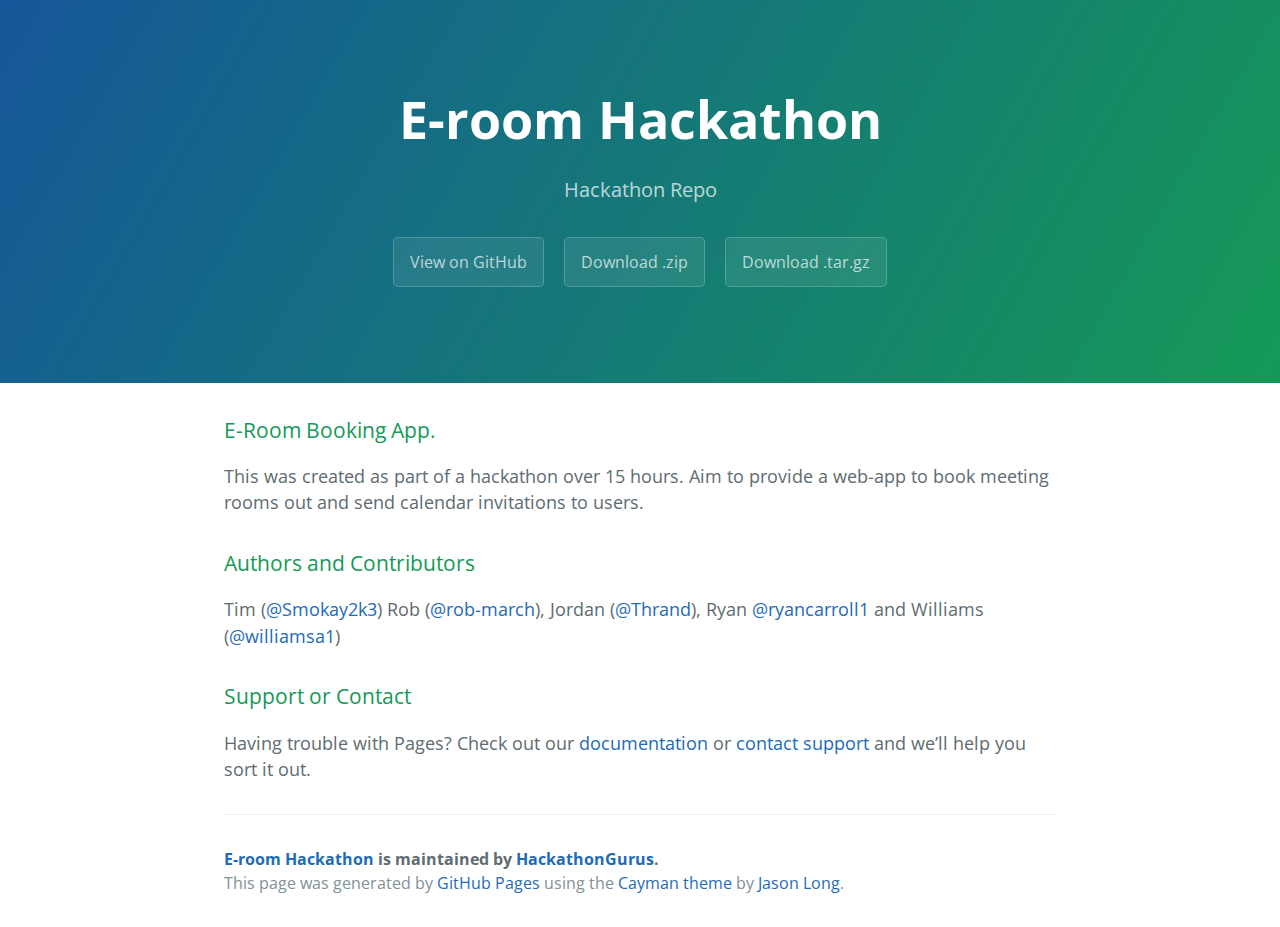
<file: index.html>
<!DOCTYPE html>
<html lang="en-us">
  <head>
    <meta charset="UTF-8">
    <title>E-room Hackathon by HackathonGurus</title>
    <meta name="viewport" content="width=device-width, initial-scale=1">
    <link rel="stylesheet" type="text/css" href="stylesheets/normalize.css" media="screen">
    <link href='http://fonts.googleapis.com/css?family=Open+Sans:400,700' rel='stylesheet' type='text/css'>
    <link rel="stylesheet" type="text/css" href="stylesheets/stylesheet.css" media="screen">
    <link rel="stylesheet" type="text/css" href="stylesheets/github-light.css" media="screen">
  </head>
  <body>
    <section class="page-header">
      <h1 class="project-name">E-room Hackathon</h1>
      <h2 class="project-tagline">Hackathon Repo</h2>
      <a href="https://github.com/HackathonGurus/hacks" class="btn">View on GitHub</a>
      <a href="https://github.com/HackathonGurus/hacks/zipball/master" class="btn">Download .zip</a>
      <a href="https://github.com/HackathonGurus/hacks/tarball/master" class="btn">Download .tar.gz</a>
    </section>

    <section class="main-content">
      <h3>
<a id="e-room-booking-app" class="anchor" href="#e-room-booking-app" aria-hidden="true"><span class="octicon octicon-link"></span></a>E-Room Booking App.</h3>

<p>This was created as part of a hackathon over 15 hours. Aim to provide a web-app to book meeting rooms out and send calendar invitations to users.</p>

<h3>
<a id="authors-and-contributors" class="anchor" href="#authors-and-contributors" aria-hidden="true"><span class="octicon octicon-link"></span></a>Authors and Contributors</h3>

<p>Tim (<a href="https://github.com/Smokay2k3" class="user-mention">@Smokay2k3</a>) Rob (<a href="https://github.com/rob-march" class="user-mention">@rob-march</a>), Jordan (<a href="https://github.com/Thrand" class="user-mention">@Thrand</a>), Ryan <a href="https://github.com/ryancarroll1" class="user-mention">@ryancarroll1</a>  and Williams (<a href="https://github.com/williamsa1" class="user-mention">@williamsa1</a>) </p>

<h3>
<a id="support-or-contact" class="anchor" href="#support-or-contact" aria-hidden="true"><span class="octicon octicon-link"></span></a>Support or Contact</h3>

<p>Having trouble with Pages? Check out our <a href="https://help.github.com/pages">documentation</a> or <a href="https://github.com/contact">contact support</a> and we’ll help you sort it out.</p>

      <footer class="site-footer">
        <span class="site-footer-owner"><a href="https://github.com/HackathonGurus/hacks">E-room Hackathon</a> is maintained by <a href="https://github.com/HackathonGurus">HackathonGurus</a>.</span>

        <span class="site-footer-credits">This page was generated by <a href="https://pages.github.com">GitHub Pages</a> using the <a href="https://github.com/jasonlong/cayman-theme">Cayman theme</a> by <a href="https://twitter.com/jasonlong">Jason Long</a>.</span>
      </footer>

    </section>

  
  </body>
</html>
</file>
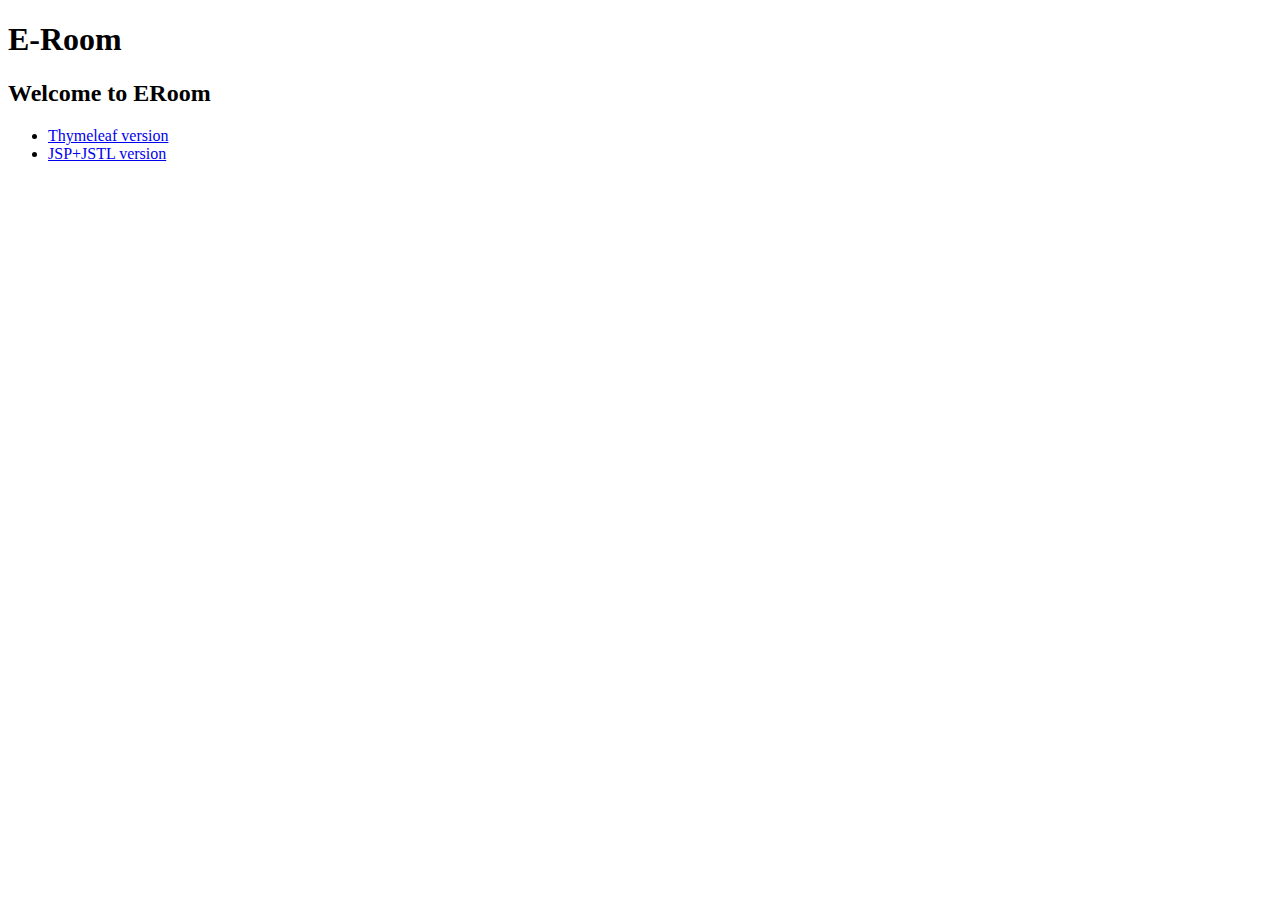
<file: ERoomApp/src/main/resources/templates/index.html>
<!DOCTYPE html>

<html xmlns:th="http://www.thymeleaf.org">

  <head>
    <title>Spring MVC view layer: Thymeleaf vs. JSP</title>
    <meta http-equiv="Content-Type" content="text/html; charset=UTF-8" />
  </head>

  <body>
  
    <h1>E-Room</h1>
    <h2>Welcome to ERoom</h2>
    <ul>
      <li><a href="subscribe.html" th:href="@{/subscribeth}">Thymeleaf version</a></li>
      <li><a href="subscribe.jsp" th:href="@{/subscribejsp}">JSP+JSTL version</a></li>
    </ul>

  </body>
  
</html>
</file>
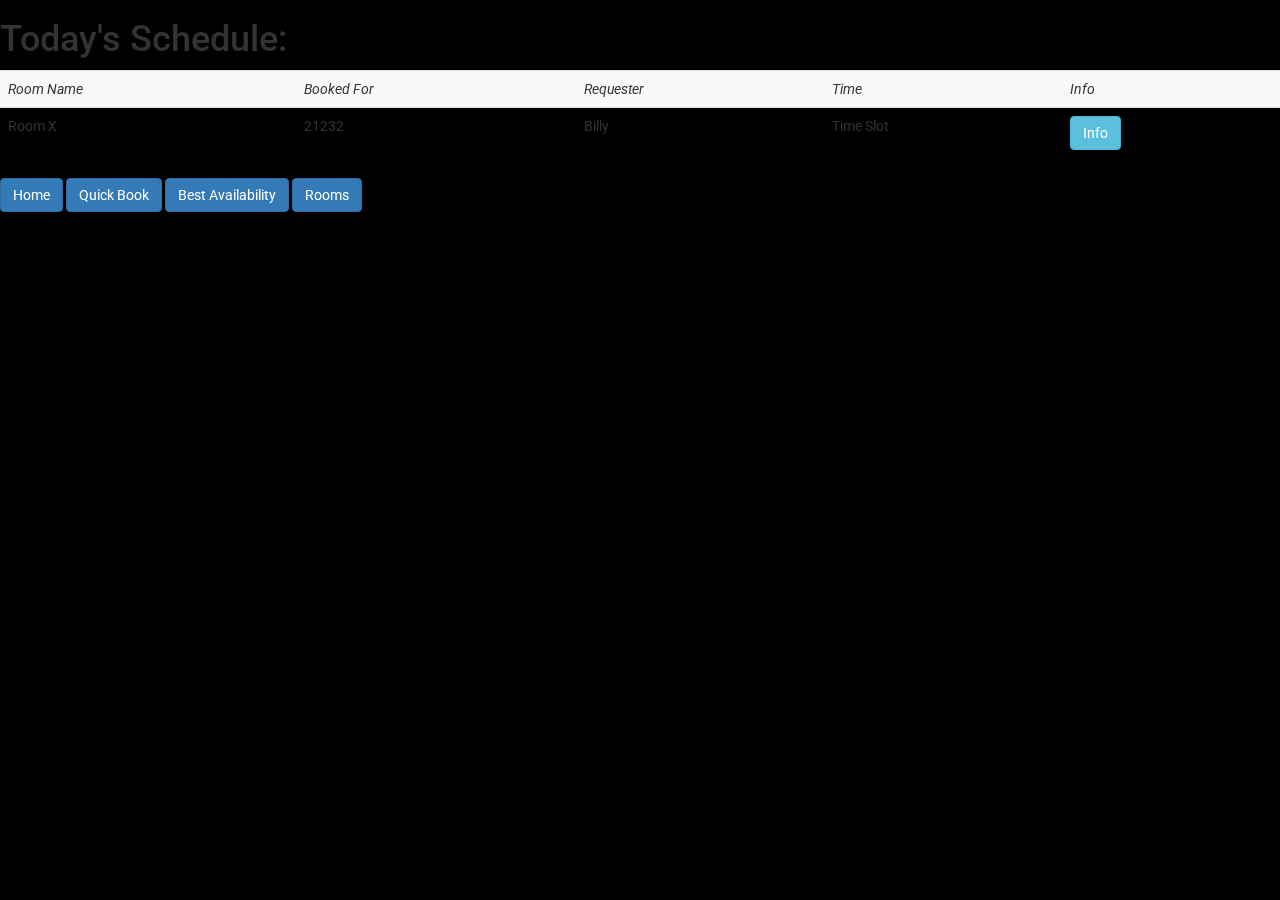
<file: ERoomApp/src/main/resources/templates/availability.html>
<!DOCTYPE html>

<html xmlns:th="http://www.thymeleaf.org">

	<head>
		<title>ERoomApp</title>
		<meta http-equiv="Content-Type" content="text/html; charset=UTF-8" />
		<!--  External Style -->
		<link rel="stylesheet"	href="http://daneden.github.io/animate.css/animate.min.css" />
		<link rel="stylesheet"	href="http://fonts.googleapis.com/css?family=Roboto:400,100,400italic,700italic,700" />
			
		<!--Custom CSS-->
		<link rel="stylesheet" href="https://maxcdn.bootstrapcdn.com/bootstrap/3.3.5/css/bootstrap.min.css" />
		<link rel="stylesheet" href="css/style.css" />
		
		<!-- Custom JavaScript -->
	</head>
  <body>
  
	<div class='grid animated flipInX'>
	   <hgroup>
	   	 <h1>Today's Schedule:</h1>
	   	 </hgroup>
	    
	    <div class='scrollable'>
		    <table class="table table-striped table-hover">
		    	<tr>
		    		<td><em>Room Name</em></td>
		    		<td><em>Booked For</em></td>
		    		<td><em>Requester</em></td>
		    		<td><em>Time</em></td>
		    		<td><em>Info</em></td>
		    	</tr>
		    	<tr th:each="apt : ${appointments}">
					<form action="#" th:action="@{/bookingDetails}" method="post">
						<td th:text="${apt.room}">Room X</td>
						<td th:text="${apt.description}">21232</td>
						<td th:text="${apt.organiser}">Billy</td>
						<td th:text="${apt.formattedTimeSlot}">Time Slot</td>
						<td>
							<input type="hidden" id="appointmentId" name="appointmentId" th:value="${apt.id}" />							
							<div th:if="${!apt.free}">
							<button class="btn btn-info" type="submit"  id="info">Info</button>		
							</div>				
						</td>
					</form>
				</tr>    
		    </table>
	    </div>
	    
	    <div>
	       <a class="btn btn-primary" href="/welcome">Home</a>
	       <a class="btn btn-primary" href="/book" >Quick Book</a>
		   <a class="btn btn-primary" href="/bestAvailBook" >Best Availability</a>   
		   <a class="btn btn-primary" href="/room" >Rooms</a>
		</div>	 
	</div>
  </body>

</html>
</file>
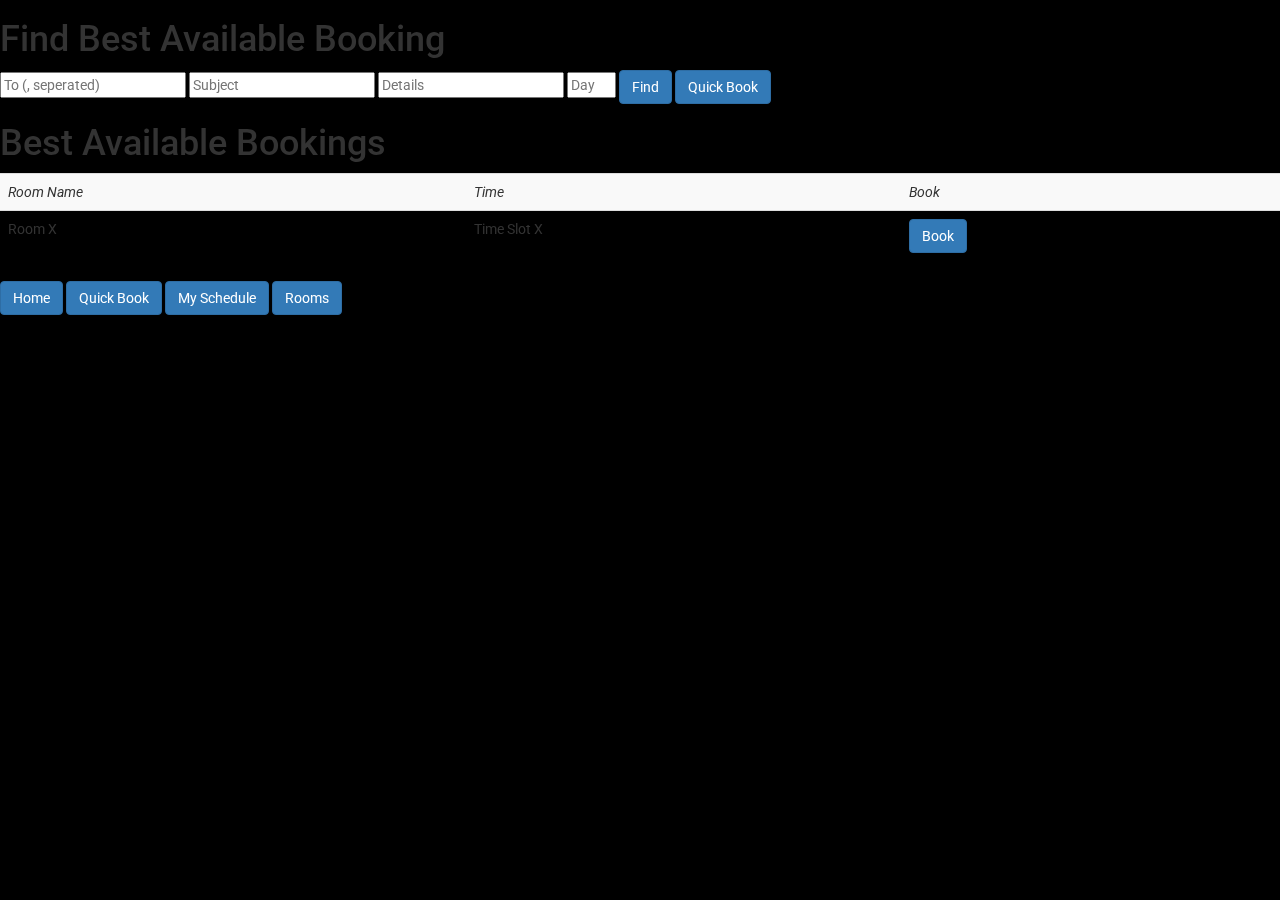
<file: ERoomApp/src/main/resources/templates/bestAvail.html>
<!DOCTYPE html>

<html xmlns:th="http://www.thymeleaf.org">

	<head>
		<title>ERoomApp</title>
		<meta http-equiv="Content-Type" content="text/html; charset=UTF-8" />
		<!--  External Style -->
		<link rel="stylesheet"	href="http://daneden.github.io/animate.css/animate.min.css" />
		<link rel="stylesheet"	href="http://fonts.googleapis.com/css?family=Roboto:400,100,400italic,700italic,700" />
			
		<!--Custom CSS-->
		<link rel="stylesheet" href="https://maxcdn.bootstrapcdn.com/bootstrap/3.3.5/css/bootstrap.min.css" />
		<link rel="stylesheet" href="css/style.css" />

	</head>
  <body>
  
	<div class='grid bookingForm animated flipInX'>
	 	
	 	<div th:if="${#lists.isEmpty(availApts)}" class="scrollable">	 	
		 	<h1>Find Best Available Booking</h1> 	
		 
		 	<form th:action="@{/bestAvailBook}" method="post"> 	
		 		<input placeholder="To (, seperated)" type="text" name="to" required="true"/>
	 			<input placeholder="Subject" type="text" name="subject" required="true"/>
	 			<input placeholder="Details" type="text" name="details" required="true"/>
	 			<input placeholder="Day (int)" type="number" min="0" max="5" name="day" required="true"/>
	
				<input name="find" class="btn btn-primary" type="submit" value="Find"/> 
				<input name="quickBook" class="btn btn-primary" type="submit" value="Quick Book"/> 
	        </form>
        </div>
        
	 	
	 	<!-- When we have available apts selected -->
	 	<div th:if="${not #lists.isEmpty(availApts)}" class="scrollable">
		    <h1>Best Available Bookings</h1>
		    
		    <table class="table table-striped table-hover">
		    	<tr>
		    		<td><em>Room Name</em></td>
		    		<td><em>Time</em></td>
		    		<td><em>Book</em></td>
		    	</tr>
		    	<tr th:each="apt : ${availApts}">			
					<td th:text="${apt.room}">Room X</td>
					<td th:text="${apt.formattedTimeSlot}">Time Slot X</td>
					<td>
						<form th:action="@{/bestAvailBookById}" method="post"> 	
							<input type="hidden" name="appointmentId" th:value="${apt.id}" />
							<input class="btn btn-primary" type="submit" value="Book"/> 
						</form>
					</td>	
				</tr>
			</table>
		</div>
		
		<div>
	       <a class="btn btn-primary" href="/welcome">Home</a> 
	       <a class="btn btn-primary" href="/book">Quick Book</a> 
	       <a class="btn btn-primary" href="/avail" >My Schedule</a>
		   <a class="btn btn-primary" href="/room" >Rooms</a>
		</div>
	
	</div>


  </body>

</html>
</file>
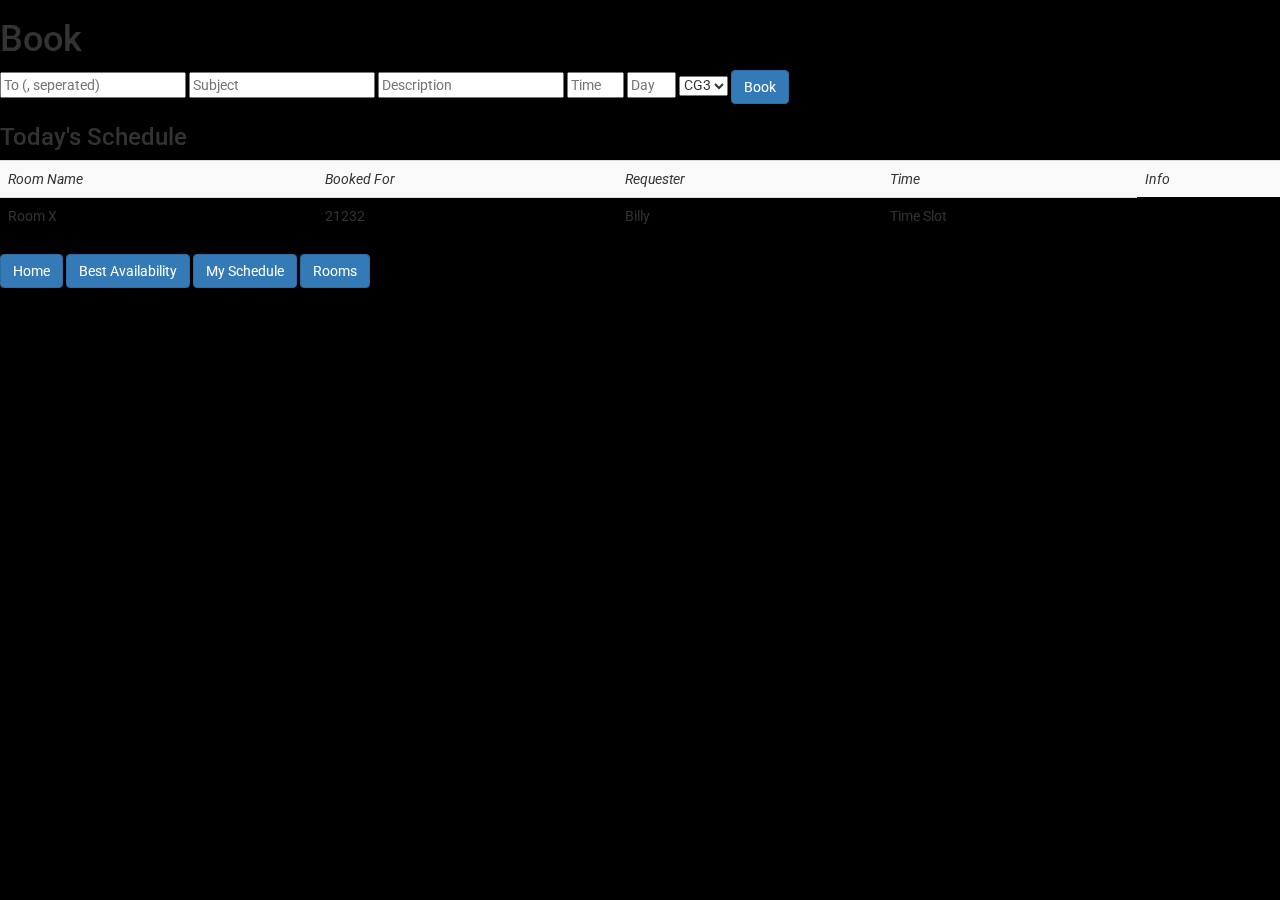
<file: ERoomApp/src/main/resources/templates/booking.html>
<!DOCTYPE html>

<html xmlns:th="http://www.thymeleaf.org">

	<head>
		<title>ERoomApp</title>
		<meta http-equiv="Content-Type" content="text/html; charset=UTF-8" />
		<!--  External Style -->
		<link rel="stylesheet"	href="http://daneden.github.io/animate.css/animate.min.css" />
		<link rel="stylesheet"	href="http://fonts.googleapis.com/css?family=Roboto:400,100,400italic,700italic,700" />
			
		<!--Custom CSS-->
		<link rel="stylesheet" href="https://maxcdn.bootstrapcdn.com/bootstrap/3.3.5/css/bootstrap.min.css" />
		<link rel="stylesheet" href="css/style.css" />

	</head>
  <body>
  
	<div class='grid bookingForm animated flipInX'>
	<hgroup>
		<h1>Book</h1>
	</hgroup>
	 		
	 	<form th:action="@{/book}" method="post">
            <input placeholder="To (, seperated)" type="text" name="to" required="true"/>
	 		<input placeholder="Subject" type="text" name="subject" required="true" />
	 		<input placeholder="Description" type="text" name="details" required="true" />
	 		<input placeholder="Time slot (int)" type="number" min="0" max="15" name="timeSlot" required="true" />
	 		<input placeholder="Day (int)" type="number" min="0" max="5" name="day" required="true"/>
	 		<select name="room">
	 			<option>CG3</option>
	 			<option>CG6</option>
	 			<option>CF2</option>
	 			<option>CF4</option>
	 			<option>CF5</option>
	 		</select>
            <input class="btn btn-primary" type="submit" value="Book" />
        </form>
        <h3>Today's Schedule</h3>
       <div class='scrollable'>
		    <table class="table table-striped table-hover">
		    	<tr>
		    		<td><em>Room Name</em></td>
		    		<td><em>Booked For</em></td>
		    		<td><em>Requester</em></td>
		    		<td><em>Time</em></td>
		    		<td><em>Info</em></td>
		    	</tr>
		    	<tr th:each="apt : ${appointments}">
					<form action="#" th:action="@{/bookingDetails}" method="post">
						<td th:text="${apt.room}">Room X</td>
						<td th:text="${apt.description}">21232</td>
						<td th:text="${apt.organiser}">Billy</td>
						<td th:text="${apt.formattedTimeSlot}">Time Slot</td>
					</form>
				</tr>    
		    </table>
	    </div>
        
	 	<div>
	 		<a class="btn btn-primary" href="/welcome">Home</a>
	 		<a class="btn btn-primary" href="/bestAvailBook">Best Availability</a>
	 		<a class="btn btn-primary" href="/avail">My Schedule</a>
	 		<a class="btn btn-primary" href="/room">Rooms</a>
	 	</div>
	</div>
	
	
  </body>

</html>
</file>
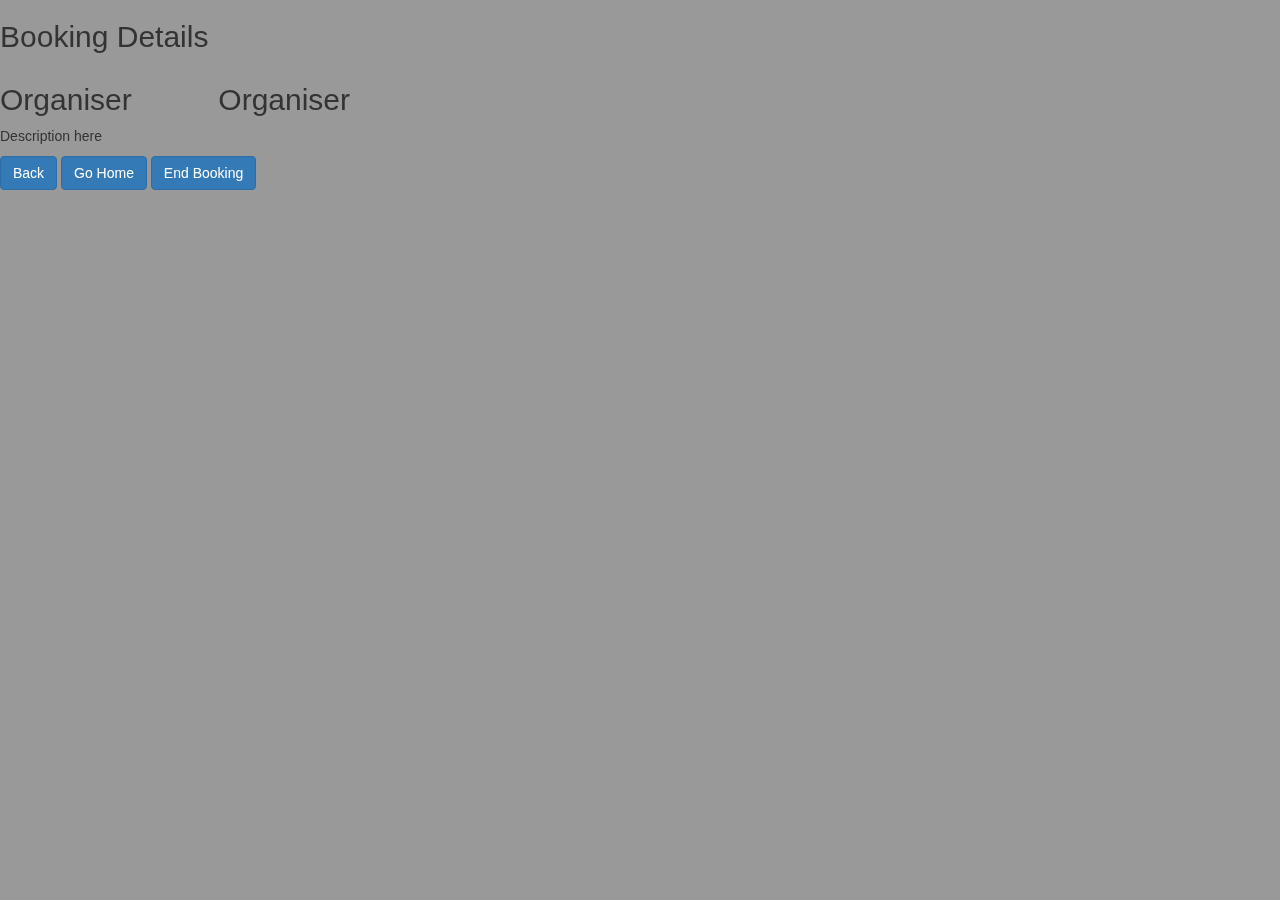
<file: ERoomApp/src/main/resources/templates/bookingDetails.html>
<!DOCTYPE html>

<html xmlns:th="http://www.thymeleaf.org">

  <head>
    <title>ERoomApp</title>
    <meta http-equiv="Content-Type" content="text/html; charset=UTF-8" />
    <!--  External Style -->	
		<link rel="stylesheet" href="http://daneden.github.io/animate.css/animate.min.css" />
		<link rel="stylesheet" href="http://fonts.googleapis.com/css?family=Roboto:400,100,400italic,700italic,700" />	
		
	<!--Custom CSS-->
		<link rel="stylesheet" href="./css/style.css" />	
		<link rel="stylesheet" href="https://maxcdn.bootstrapcdn.com/bootstrap/3.3.5/css/bootstrap.min.css" />
  </head>
  <body>
  
	<div class='booking animated flipInX'>
	    <h2>Booking Details</h2>
	    <div class="row">
	        <div class="col-sm-6 col-md-4 col-lg-2">
	            <h2 th:text="${appointment.organiser}">Organiser</h2>
	            <p th:text="${appointment.description}">Description here</p>
	            
	         </div>
	        <div class="col-sm-6 col-md-4 col-lg-2">
	            <h2 th:text="${appointment.room}">Organiser</h2>
	            <p></p>
	        </div>
        </div>		
	    <div>
		    <a class="btn btn-primary" href="/back">Back</a>	    
		    <a class="btn btn-primary" href="/welcome">Go Home</a>
		    <a class="btn btn-primary" href="/endBooking">End Booking</a>	
	    </div>	 
	</div>
  </body>

</html>
</file>
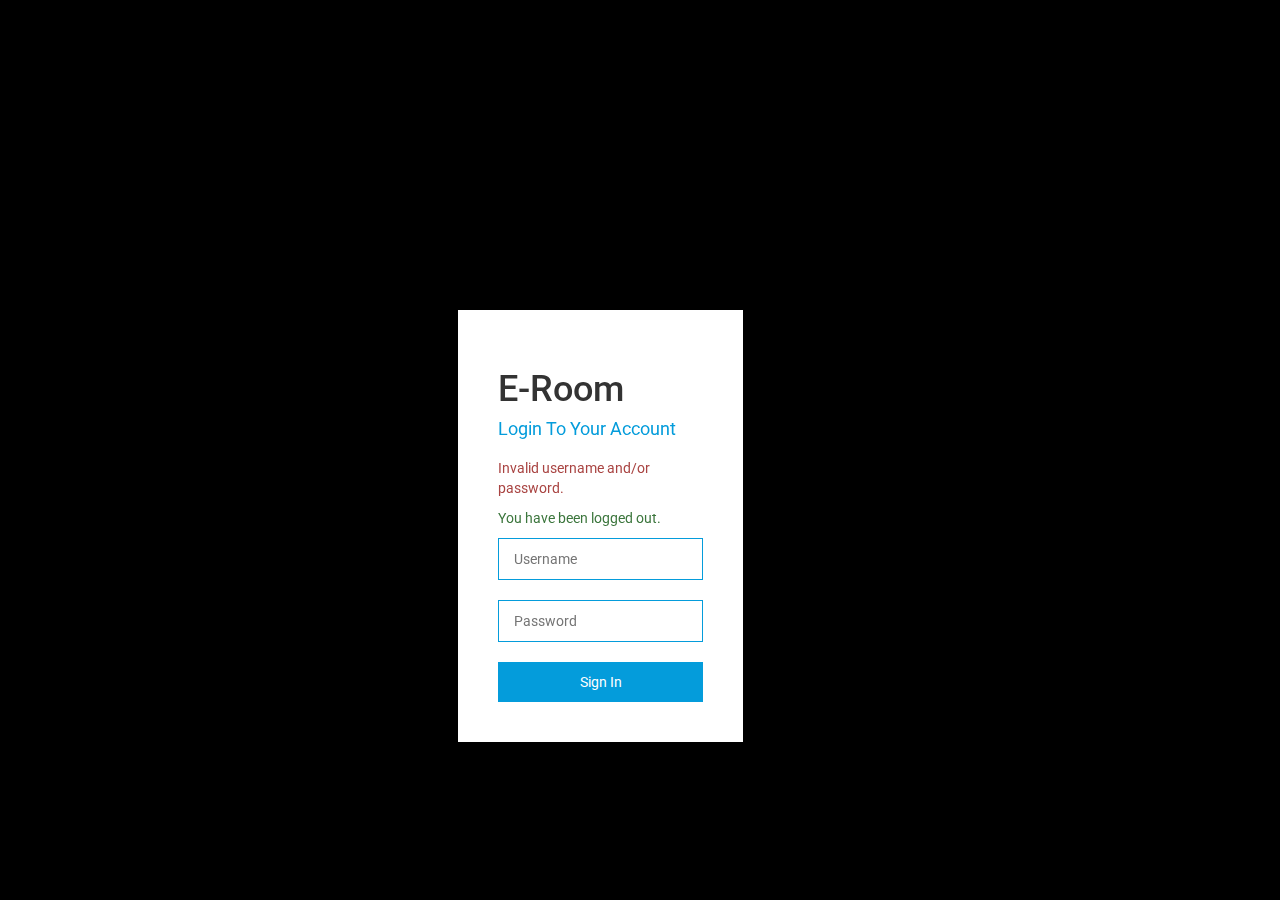
<file: ERoomApp/src/main/resources/templates/login.html>
<!DOCTYPE html>

<html xmlns="http://www.w3.org/1999/xhtml" xmlns:th="http://www.thymeleaf.org"
      xmlns:sec="http://www.thymeleaf.org/thymeleaf-extras-springsecurity3">

	<head>
		<title>ERoomApp</title>
		<meta http-equiv="Content-Type" content="text/html; charset=UTF-8" />
		<!--  External Style -->
		<link rel="stylesheet"	href="http://daneden.github.io/animate.css/animate.min.css" />
		<link rel="stylesheet"	href="http://fonts.googleapis.com/css?family=Roboto:400,100,400italic,700italic,700" />
			
		<!--Custom CSS-->
		<link rel="stylesheet" href="https://maxcdn.bootstrapcdn.com/bootstrap/3.3.5/css/bootstrap.min.css" />
		<link rel="stylesheet" href="css/style.css" />
	
		<!--  External JavaScript -->
		<script	src="https://cdnjs.cloudflare.com/ajax/libs/jquery/2.1.3/jquery.min.js"></script>
	</head>
<body>

	<div class='form animated flipInX'>
	<hgroup>
		<h1>E-Room</h1>
		<h2>Login To Your Account</h2>
		</hgroup>
		<p th:if="${param.error}" class="text-danger">
            Invalid username and/or password.
        </p>
        <p th:if="${param.logout}" class="text-success">
            You have been logged out.
        </p>
        <form th:action="@{/login}" method="post">
            <input placeholder="Username" type="text" name="username"/>
            <input placeholder="Password" type="password" name="password"/>
            <button class="animated infinite pulse" type="submit">Sign In</button>
        </form>
	</div>
</body>

</html>
</file>
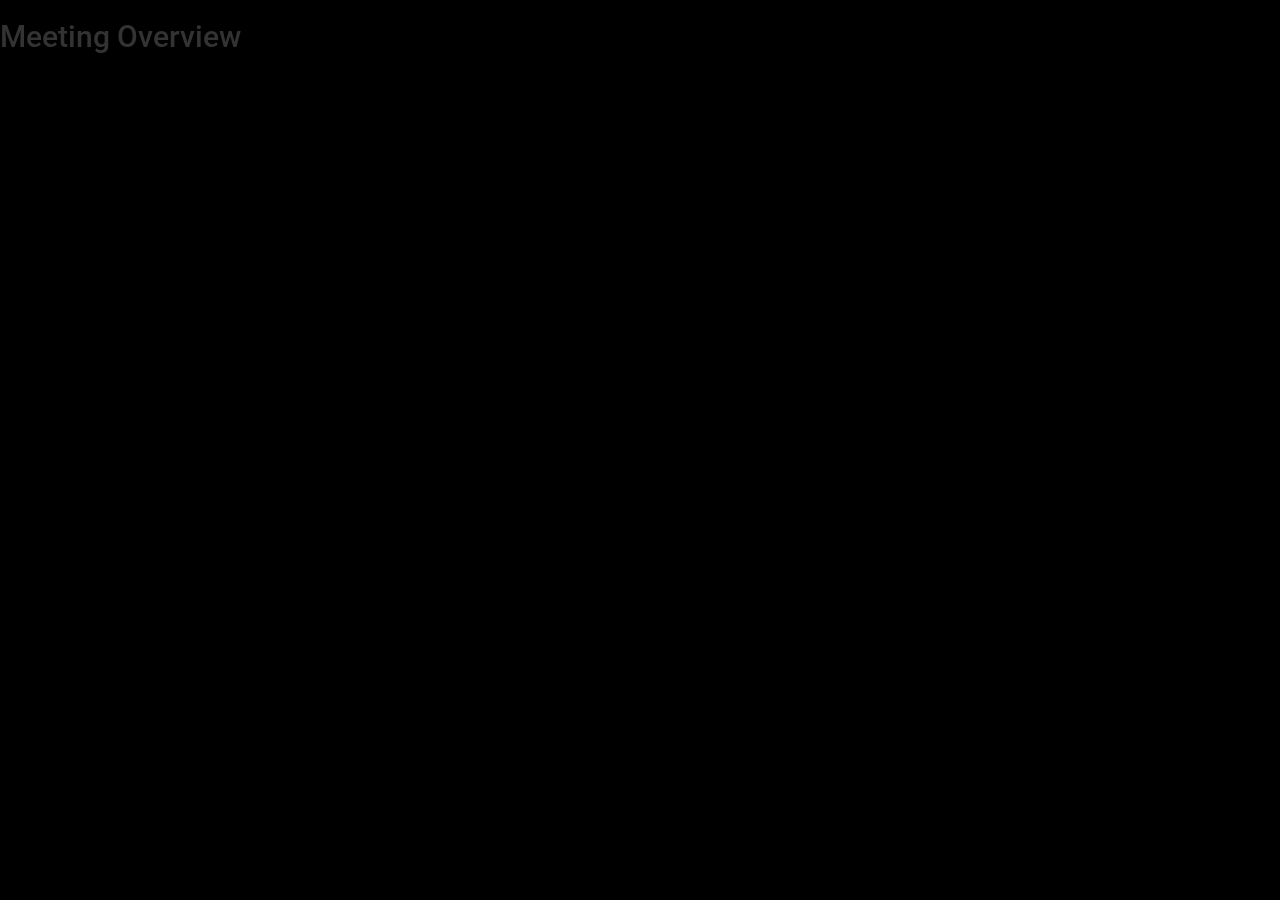
<file: ERoomApp/src/main/resources/templates/meetingRoomOverview.html>
<!DOCTYPE html>

<html xmlns:th="http://www.thymeleaf.org">
	<head>
		<title>ERoomApp</title>
		<meta http-equiv="Content-Type" content="text/html; charset=UTF-8" />
		<!--  External Style -->
		<link rel="stylesheet"	href="http://daneden.github.io/animate.css/animate.min.css" />
		<link rel="stylesheet"	href="http://fonts.googleapis.com/css?family=Roboto:400,100,400italic,700italic,700" />
			
		<!--Custom CSS-->
		<link rel="stylesheet" href="https://maxcdn.bootstrapcdn.com/bootstrap/3.3.5/css/bootstrap.min.css" />
		<link rel="stylesheet" href="css/style.css" />
		
	<!--  External JavaScript -->		
	<script src="https://cdnjs.cloudflare.com/ajax/libs/jquery/2.1.3/jquery.min.js"></script>	
	</head>
  <body>
  
	  <h2>Meeting Overview</h2>

	<!-- Latest compiled and minified JavaScript -->
	<script src="https://cdnjs.cloudflare.com/ajax/libs/jquery/2.1.3/jquery.min.js"></script>
  </body>
  
</html>
</file>
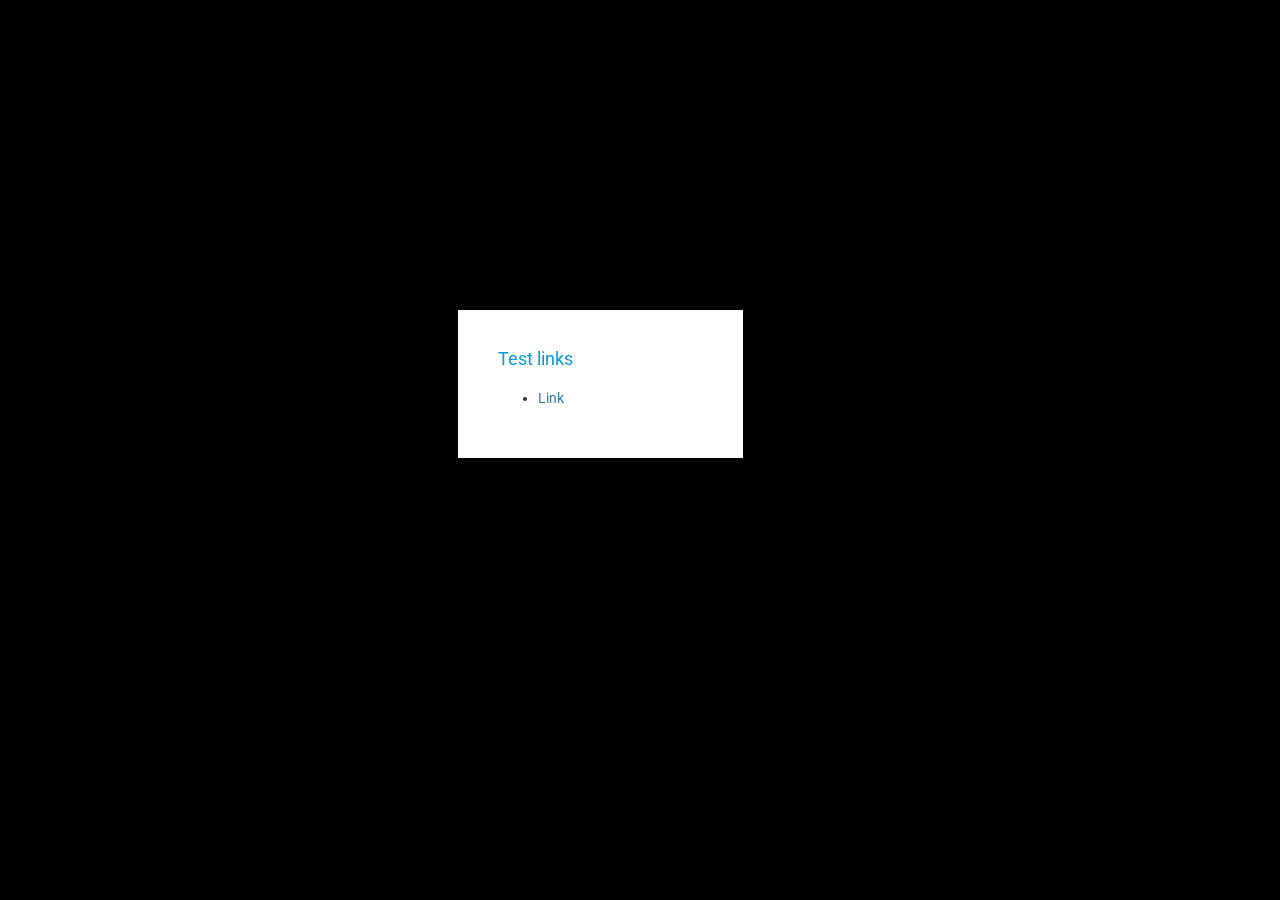
<file: ERoomApp/src/main/resources/templates/quicklinktest.html>
<!DOCTYPE html>

<html xmlns:th="http://www.thymeleaf.org">

	<head>
		<title>ERoomApp</title>
		<meta http-equiv="Content-Type" content="text/html; charset=UTF-8" />
		<!--  External Style -->
		<link rel="stylesheet"	href="http://daneden.github.io/animate.css/animate.min.css" />
		<link rel="stylesheet"	href="http://fonts.googleapis.com/css?family=Roboto:400,100,400italic,700italic,700" />
			
		<!--Custom CSS-->
		<link rel="stylesheet" href="https://maxcdn.bootstrapcdn.com/bootstrap/3.3.5/css/bootstrap.min.css" />
		<link rel="stylesheet" href="css/style.css" />

	</head>
<body>

	<div class='form animated flipInX'>
		<h2>Test links</h2>

		<ul>
			<li th:each="link : ${links}">
				<a href="../home.html" th:href="${link}" th:text="${link}">Link</a>
			</li>
		</ul>

	</div>


</body>

</html>
</file>
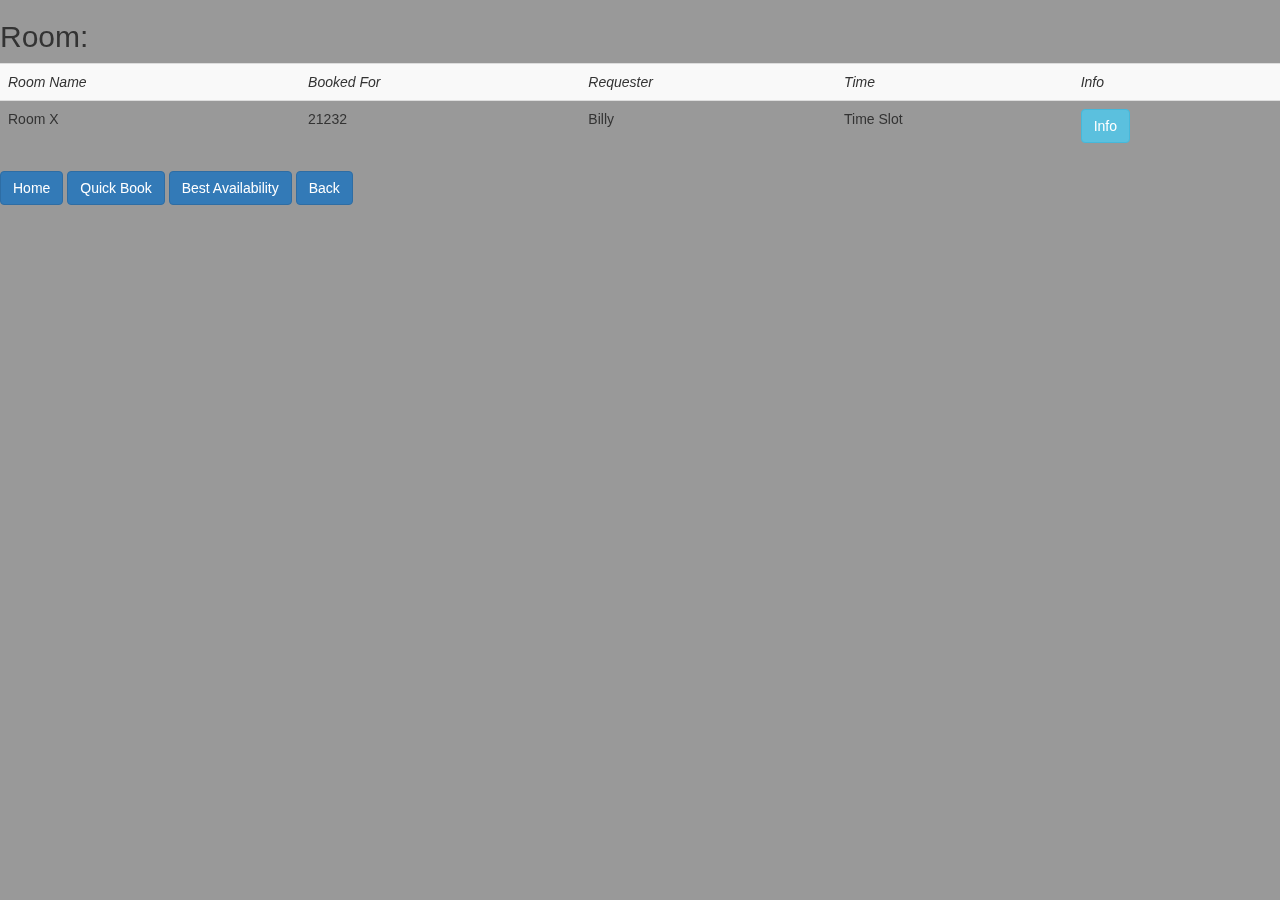
<file: ERoomApp/src/main/resources/templates/roomAvailability.html>
<!DOCTYPE html>

<html xmlns:th="http://www.thymeleaf.org">

  <head>
    <title>ERoomApp</title>
    <meta http-equiv="Content-Type" content="text/html; charset=UTF-8" />
    <!--  External Style -->	
		<link rel="stylesheet" href="http://daneden.github.io/animate.css/animate.min.css" />
		<link rel="stylesheet" href="http://fonts.googleapis.com/css?family=Roboto:400,100,400italic,700italic,700" />	
		
	<!--Custom CSS-->
		<link rel="stylesheet" href="./css/style.css" />	
		<link rel="stylesheet" href="https://maxcdn.bootstrapcdn.com/bootstrap/3.3.5/css/bootstrap.min.css" />
  </head>
  <body>
  
	<div class='grid animated flipInX'>
	    <h2>Room:</h2>
	    
	    <div class='scrollable'>
		    <table class="table table-striped">
		    	<tr>
		    		<td><em>Room Name</em></td>
		    		<td><em>Booked For</em></td>
		    		<td><em>Requester</em></td>
		    		<td><em>Time</em></td>
		    		<td><em>Info</em></td>
		    	</tr>
		    	<tr th:each="apt : ${appointments}">
					<td th:text="${apt.room}">Room X</td>
					<td th:text="${apt.description}">21232</td>
					<td th:text="${apt.organiser}">Billy</td>
					<td>Time Slot</td>
					<td><a class="btn btn-info" href="/bookingDetails" th:href="@{/bookingDetails(apptRoom=${apt.room},
					 	apptDesc=${apt.description},
					  apptOrg=${apt.organiser},				  
					  )}">Info</a></td>
				</tr>    
		    </table>
	    </div>
	    
	    <div>
	       <a class="btn btn-primary" href="/welcome">Home</a>
	       <a class="btn btn-primary" href="#" >Quick Book</a>
		   <a class="btn btn-primary" href="/bestAvailBook" >Best Availability</a>   
		   <a class="btn btn-primary" href="/avail" >Back</a>   
		</div>
	 
	</div>


  </body>

</html>
</file>
<file: stylesheets/stylesheet.css>
* {
  box-sizing: border-box; }

body {
  padding: 0;
  margin: 0;
  font-family: "Open Sans", "Helvetica Neue", Helvetica, Arial, sans-serif;
  font-size: 16px;
  line-height: 1.5;
  color: #606c71; }

a {
  color: #1e6bb8;
  text-decoration: none; }
  a:hover {
    text-decoration: underline; }

.btn {
  display: inline-block;
  margin-bottom: 1rem;
  color: rgba(255, 255, 255, 0.7);
  background-color: rgba(255, 255, 255, 0.08);
  border-color: rgba(255, 255, 255, 0.2);
  border-style: solid;
  border-width: 1px;
  border-radius: 0.3rem;
  transition: color 0.2s, background-color 0.2s, border-color 0.2s; }
  .btn + .btn {
    margin-left: 1rem; }

.btn:hover {
  color: rgba(255, 255, 255, 0.8);
  text-decoration: none;
  background-color: rgba(255, 255, 255, 0.2);
  border-color: rgba(255, 255, 255, 0.3); }

@media screen and (min-width: 64em) {
  .btn {
    padding: 0.75rem 1rem; } }

@media screen and (min-width: 42em) and (max-width: 64em) {
  .btn {
    padding: 0.6rem 0.9rem;
    font-size: 0.9rem; } }

@media screen and (max-width: 42em) {
  .btn {
    display: block;
    width: 100%;
    padding: 0.75rem;
    font-size: 0.9rem; }
    .btn + .btn {
      margin-top: 1rem;
      margin-left: 0; } }

.page-header {
  color: #fff;
  text-align: center;
  background-color: #159957;
  background-image: linear-gradient(120deg, #155799, #159957); }

@media screen and (min-width: 64em) {
  .page-header {
    padding: 5rem 6rem; } }

@media screen and (min-width: 42em) and (max-width: 64em) {
  .page-header {
    padding: 3rem 4rem; } }

@media screen and (max-width: 42em) {
  .page-header {
    padding: 2rem 1rem; } }

.project-name {
  margin-top: 0;
  margin-bottom: 0.1rem; }

@media screen and (min-width: 64em) {
  .project-name {
    font-size: 3.25rem; } }

@media screen and (min-width: 42em) and (max-width: 64em) {
  .project-name {
    font-size: 2.25rem; } }

@media screen and (max-width: 42em) {
  .project-name {
    font-size: 1.75rem; } }

.project-tagline {
  margin-bottom: 2rem;
  font-weight: normal;
  opacity: 0.7; }

@media screen and (min-width: 64em) {
  .project-tagline {
    font-size: 1.25rem; } }

@media screen and (min-width: 42em) and (max-width: 64em) {
  .project-tagline {
    font-size: 1.15rem; } }

@media screen and (max-width: 42em) {
  .project-tagline {
    font-size: 1rem; } }

.main-content :first-child {
  margin-top: 0; }
.main-content img {
  max-width: 100%; }
.main-content h1, .main-content h2, .main-content h3, .main-content h4, .main-content h5, .main-content h6 {
  margin-top: 2rem;
  margin-bottom: 1rem;
  font-weight: normal;
  color: #159957; }
.main-content p {
  margin-bottom: 1em; }
.main-content code {
  padding: 2px 4px;
  font-family: Consolas, "Liberation Mono", Menlo, Courier, monospace;
  font-size: 0.9rem;
  color: #383e41;
  background-color: #f3f6fa;
  border-radius: 0.3rem; }
.main-content pre {
  padding: 0.8rem;
  margin-top: 0;
  margin-bottom: 1rem;
  font: 1rem Consolas, "Liberation Mono", Menlo, Courier, monospace;
  color: #567482;
  word-wrap: normal;
  background-color: #f3f6fa;
  border: solid 1px #dce6f0;
  border-radius: 0.3rem; }
  .main-content pre > code {
    padding: 0;
    margin: 0;
    font-size: 0.9rem;
    color: #567482;
    word-break: normal;
    white-space: pre;
    background: transparent;
    border: 0; }
.main-content .highlight {
  margin-bottom: 1rem; }
  .main-content .highlight pre {
    margin-bottom: 0;
    word-break: normal; }
.main-content .highlight pre, .main-content pre {
  padding: 0.8rem;
  overflow: auto;
  font-size: 0.9rem;
  line-height: 1.45;
  border-radius: 0.3rem; }
.main-content pre code, .main-content pre tt {
  display: inline;
  max-width: initial;
  padding: 0;
  margin: 0;
  overflow: initial;
  line-height: inherit;
  word-wrap: normal;
  background-color: transparent;
  border: 0; }
  .main-content pre code:before, .main-content pre code:after, .main-content pre tt:before, .main-content pre tt:after {
    content: normal; }
.main-content ul, .main-content ol {
  margin-top: 0; }
.main-content blockquote {
  padding: 0 1rem;
  margin-left: 0;
  color: #819198;
  border-left: 0.3rem solid #dce6f0; }
  .main-content blockquote > :first-child {
    margin-top: 0; }
  .main-content blockquote > :last-child {
    margin-bottom: 0; }
.main-content table {
  display: block;
  width: 100%;
  overflow: auto;
  word-break: normal;
  word-break: keep-all; }
  .main-content table th {
    font-weight: bold; }
  .main-content table th, .main-content table td {
    padding: 0.5rem 1rem;
    border: 1px solid #e9ebec; }
.main-content dl {
  padding: 0; }
  .main-content dl dt {
    padding: 0;
    margin-top: 1rem;
    font-size: 1rem;
    font-weight: bold; }
  .main-content dl dd {
    padding: 0;
    margin-bottom: 1rem; }
.main-content hr {
  height: 2px;
  padding: 0;
  margin: 1rem 0;
  background-color: #eff0f1;
  border: 0; }

@media screen and (min-width: 64em) {
  .main-content {
    max-width: 64rem;
    padding: 2rem 6rem;
    margin: 0 auto;
    font-size: 1.1rem; } }

@media screen and (min-width: 42em) and (max-width: 64em) {
  .main-content {
    padding: 2rem 4rem;
    font-size: 1.1rem; } }

@media screen and (max-width: 42em) {
  .main-content {
    padding: 2rem 1rem;
    font-size: 1rem; } }

.site-footer {
  padding-top: 2rem;
  margin-top: 2rem;
  border-top: solid 1px #eff0f1; }

.site-footer-owner {
  display: block;
  font-weight: bold; }

.site-footer-credits {
  color: #819198; }

@media screen and (min-width: 64em) {
  .site-footer {
    font-size: 1rem; } }

@media screen and (min-width: 42em) and (max-width: 64em) {
  .site-footer {
    font-size: 1rem; } }

@media screen and (max-width: 42em) {
  .site-footer {
    font-size: 0.9rem; } }
</file>
<file: stylesheets/github-light.css>
/*
   Copyright 2014 GitHub Inc.

   Licensed under the Apache License, Version 2.0 (the "License");
   you may not use this file except in compliance with the License.
   You may obtain a copy of the License at

       http://www.apache.org/licenses/LICENSE-2.0

   Unless required by applicable law or agreed to in writing, software
   distributed under the License is distributed on an "AS IS" BASIS,
   WITHOUT WARRANTIES OR CONDITIONS OF ANY KIND, either express or implied.
   See the License for the specific language governing permissions and
   limitations under the License.

*/

.pl-c /* comment */ {
  color: #969896;
}

.pl-c1      /* constant, markup.raw, meta.diff.header, meta.module-reference, meta.property-name, support, support.constant, support.variable, variable.other.constant */,
.pl-s .pl-v /* string variable */ {
  color: #0086b3;
}

.pl-e  /* entity */,
.pl-en /* entity.name */ {
  color: #795da3;
}

.pl-s .pl-s1 /* string source */,
.pl-smi      /* storage.modifier.import, storage.modifier.package, storage.type.java, variable.other, variable.parameter.function */ {
  color: #333;
}

.pl-ent /* entity.name.tag */ {
  color: #63a35c;
}

.pl-k /* keyword, storage, storage.type */ {
  color: #a71d5d;
}

.pl-pds              /* punctuation.definition.string, string.regexp.character-class */,
.pl-s                /* string */,
.pl-s .pl-pse .pl-s1 /* string punctuation.section.embedded source */,
.pl-sr               /* string.regexp */,
.pl-sr .pl-cce       /* string.regexp constant.character.escape */,
.pl-sr .pl-sra       /* string.regexp string.regexp.arbitrary-repitition */,
.pl-sr .pl-sre       /* string.regexp source.ruby.embedded */ {
  color: #183691;
}

.pl-v /* variable */ {
  color: #ed6a43;
}

.pl-id /* invalid.deprecated */ {
  color: #b52a1d;
}

.pl-ii /* invalid.illegal */ {
  background-color: #b52a1d;
  color: #f8f8f8;
}

.pl-sr .pl-cce /* string.regexp constant.character.escape */ {
  color: #63a35c;
  font-weight: bold;
}

.pl-ml /* markup.list */ {
  color: #693a17;
}

.pl-mh        /* markup.heading */,
.pl-mh .pl-en /* markup.heading entity.name */,
.pl-ms        /* meta.separator */ {
  color: #1d3e81;
  font-weight: bold;
}

.pl-mq /* markup.quote */ {
  color: #008080;
}

.pl-mi /* markup.italic */ {
  color: #333;
  font-style: italic;
}

.pl-mb /* markup.bold */ {
  color: #333;
  font-weight: bold;
}

.pl-md /* markup.deleted, meta.diff.header.from-file */ {
  background-color: #ffecec;
  color: #bd2c00;
}

.pl-mi1 /* markup.inserted, meta.diff.header.to-file */ {
  background-color: #eaffea;
  color: #55a532;
}

.pl-mdr /* meta.diff.range */ {
  color: #795da3;
  font-weight: bold;
}

.pl-mo /* meta.output */ {
  color: #1d3e81;
}
</file>
<file: ERoomApp/src/main/resources/templates/css/style.css>
@CHARSET "ISO-8859-1";

body {
  background: #000000 url("http://www.archello.com/sites/default/files/story/media/39EI0320.jpg") no-repeat center center fixed;
  -webkit-background-size: cover;
  -moz-background-size: cover;
  -o-background-size: cover;
  background-size: cover;
  font-family: "Roboto";
  -webkit-font-smoothing: antialiased;
  -moz-osx-font-smoothing: grayscale;
}
body::before {
  z-index: -1;
  content: '';
  position: fixed;
  top: 0;
  left: 0;
  background: #000000;
  /* IE Fallback */
  background: rgba(0, 0, 0, 0.4);
  width: 100%;
  height: 100%;
}
.form {
  position: absolute;
  top: 50%;
  left: 50%;
  background: #fff;
  width: 285px;
  margin: -140px 0 0 -182px;
  padding: 40px;
  box-shadow: 0 0 3px rgba(0, 0, 0, 0.3);
}
.form h2 {
  margin: 0 0 20px;
  line-height: 1;
  color: #049cdb;
  font-size: 18px;
  font-weight: 400;
}
.form input {
  outline: none;
  display: block;
  width: 100%;
  margin: 0 0 20px;
  padding: 10px 15px;
  border: 1px solid #049cdb;
  color: #ccc;
  font-family: "Roboto";
  -webkit-box-sizing: border-box;
  -moz-box-sizing: border-box;
  box-sizing: border-box;
  font-size: 14px;
  font-wieght: 400;
  -webkit-font-smoothing: antialiased;
  -moz-osx-font-smoothing: grayscale;
  -webkit-transition: 0.2s linear;
  -moz-transition: 0.2s linear;
  -ms-transition: 0.2s linear;
  -o-transition: 0.2s linear;
  transition: 0.2s linear;
}
.form input:focus {
  color: #333;
  border: 1px solid #1abc9c;
}
.form button {
  cursor: pointer;
  background: #049cdb;
  width: 100%;
  padding: 10px 15px;
  border: 0;
  color: #fff;
  font-family: "Roboto";
  font-size: 14px;
  font-weight: 400;
  -webkit-font-smoothing: antialiased;
  -moz-osx-font-smoothing: grayscale;
  -webkit-transition: 0.2s linear;
  -moz-transition: 0.2s linear;
  -ms-transition: 0.2s linear;
  -o-transition: 0.2s linear;
  transition: 0.2s linear;
}
.form button:hover {
  background: #1abc9c;
}
</file>
